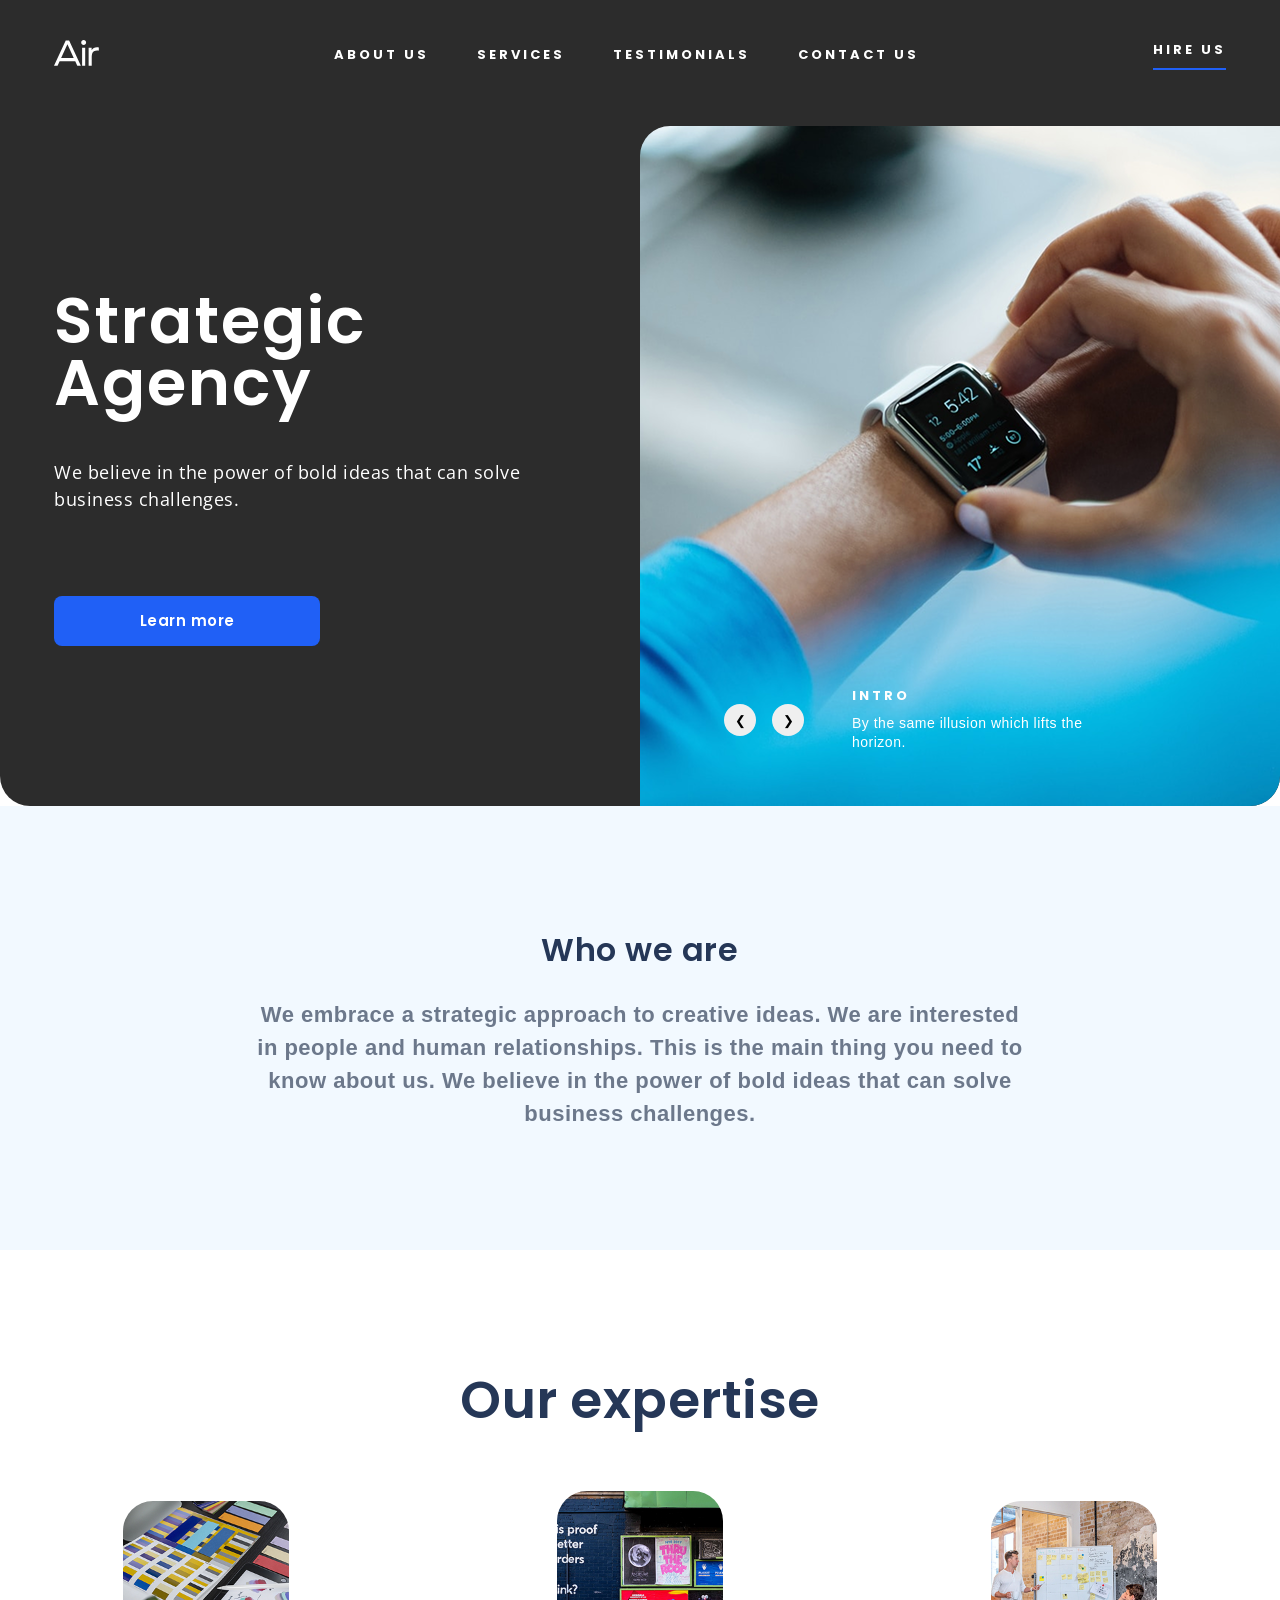
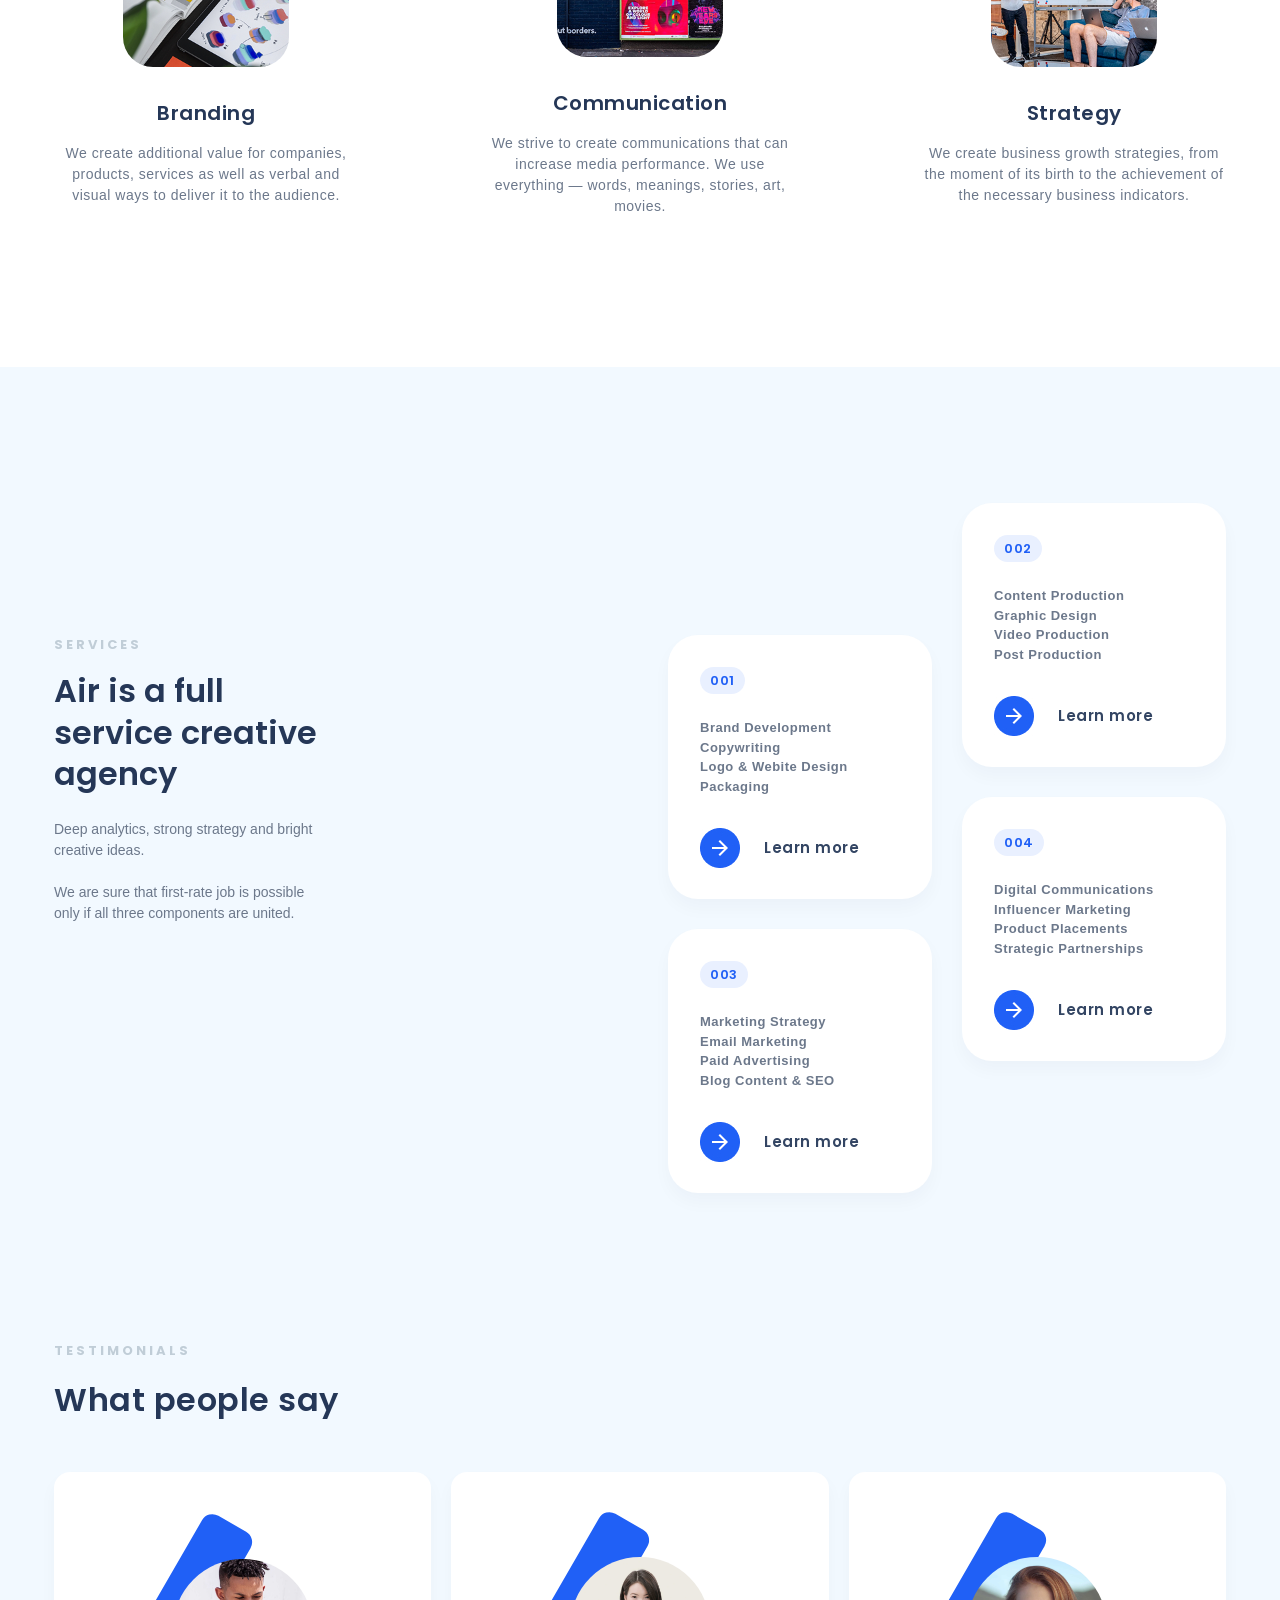
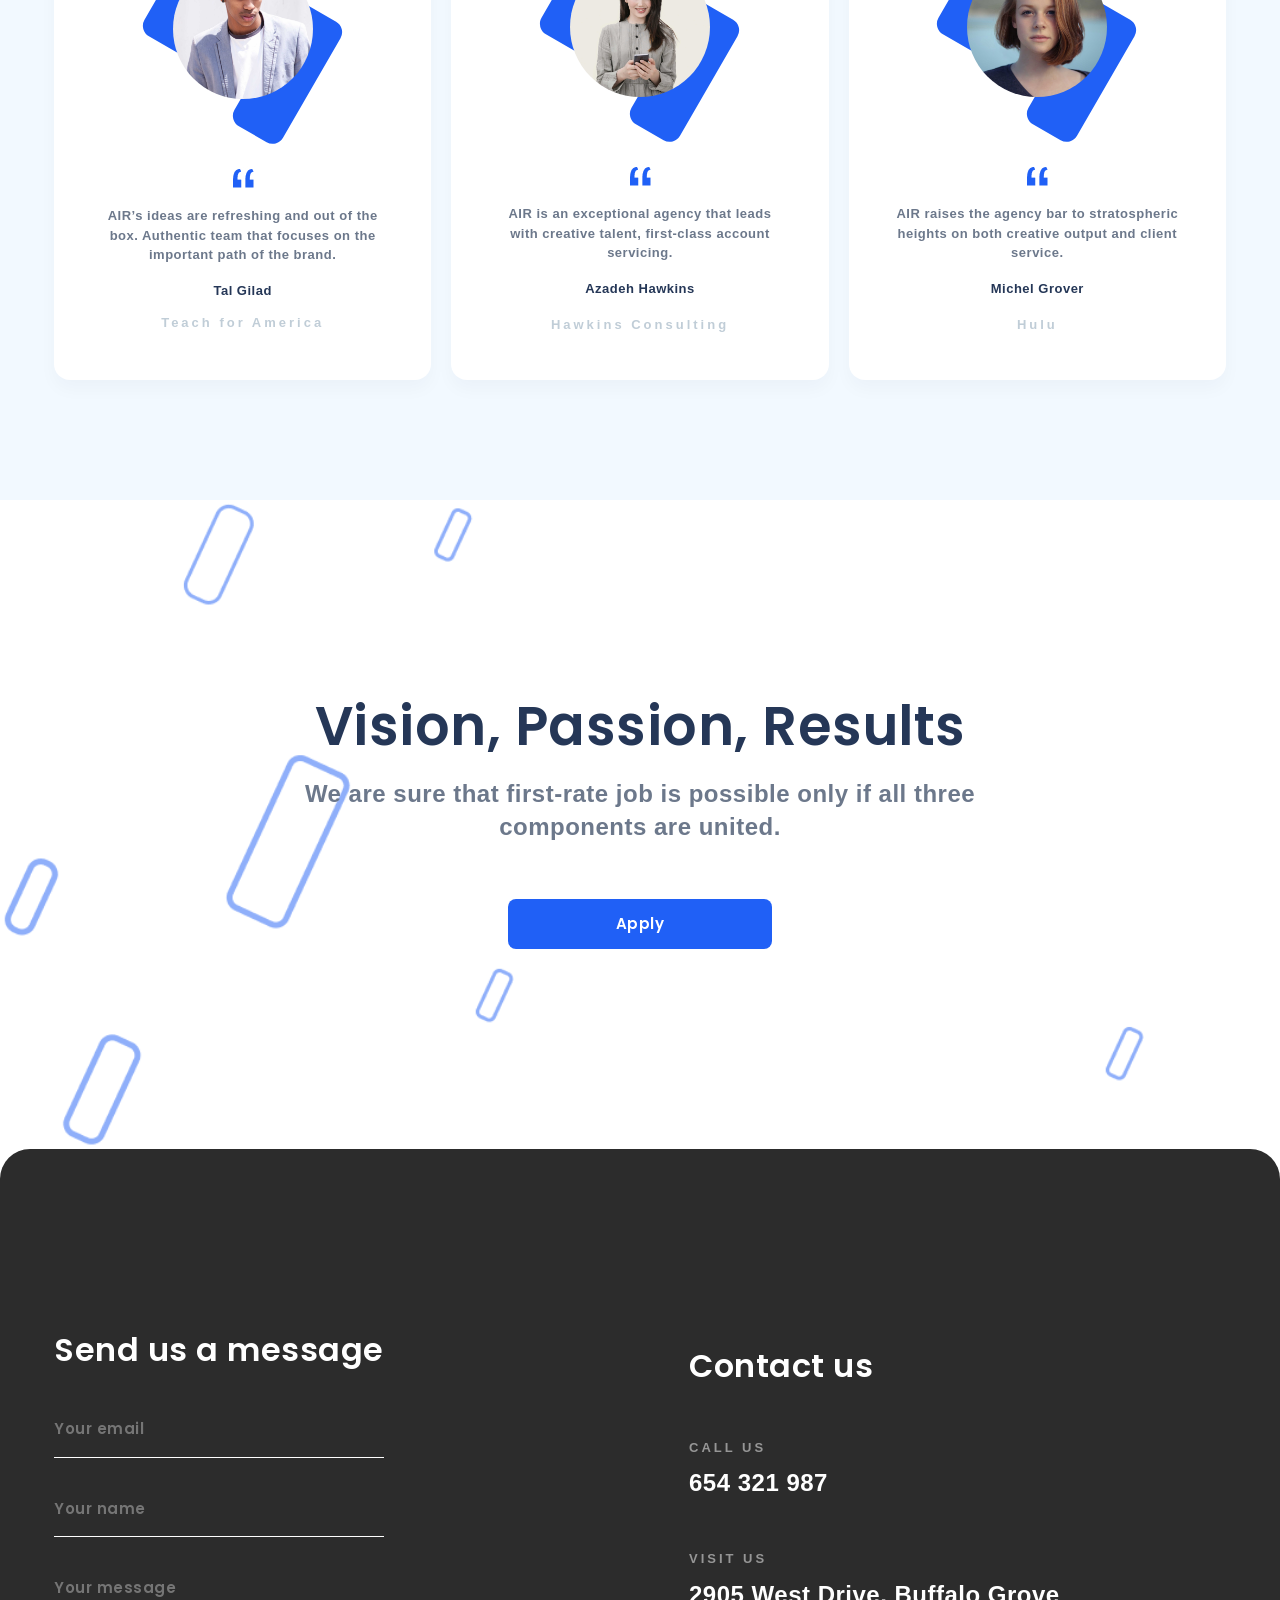
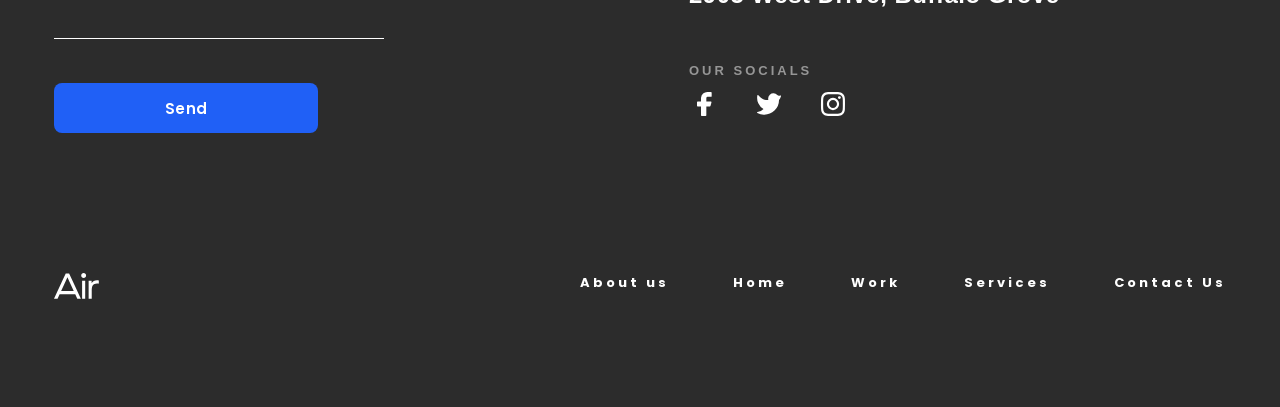
<file: index.html>
<!doctype html><html lang="en"><head><meta charset="utf-8"><meta name="viewport" content="width=device-width, initial-scale=1.0"><link href="https://fonts.googleapis.com/css2?family=Open+Sans:wght@300;400;600&display=swap" rel="stylesheet"><link href="https://fonts.googleapis.com/css2?family=Poppins:wght@300;400;600;700&display=swap" rel="stylesheet"><link rel="icon" type="image/svg+xml" href="Air.7da221f6.svg"><title>Air</title><link rel="stylesheet" href="index.3b43efac.css"></head><script src="index.6fc81567.js" defer></script><body class="body"> <header class="header"> <div class="header__content"> <div class="top-bar"> <div class="top-bar__icons"> <a href="#" class="top-bar__logo-link"> <img src="Air.7da221f6.svg" alt="dia-logo" class="top-bar__logo"> </a> <a href="#menu" class="icon icon--menu"></a> </div> <ul class="top-bar__list"> <li class="top-bar__item"> <a class="top-bar__link" href="#who-we-are"> About us </a> </li> <li class="top-bar__item"> <a class="top-bar__link" href="#process"> Services </a> </li> <li class="top-bar__item"> <a class="top-bar__link" href="#testemonials"> Testimonials </a> </li> <li class="top-bar__item"> <a class="top-bar__link" href="#send-us-a-message"> Contact Us </a> </li> </ul> <a href="#contact-us" class="top-bar__button"> hire us </a> </div> </div> </header> <aside class="body__menu menu" id="menu"> <div class="menu__content"> <div class="menu__top top-bar"> <a href="#" class="top-bar__logo-link"> <img src="Air.7da221f6.svg" alt="The Air" class="top-bar__logo"> </a> <div class="header__icons"> <a href="#" class="icon icon--close"></a> </div> </div> <div class="menu__bottom"> <nav class="menu__nav nav"> <ul class="nav__list"> <li class="nav__item"> <a class="nav__link" href="#who-we-are"> About us </a> </li> <li class="nav__item"> <a class="nav__link" href="#process"> Services </a> </li> <li class="nav__item"> <a class="nav__link" href="#testemonials"> Testimonials </a> </li> <li class="nav__item"> <a class="nav__link" href="#send-us-a-message"> Contact Us </a> </li> </ul> </nav> </div> </div> </aside> <main class="main"> <section class="strategic__agency"> <div class="strategic__agency__content"> <h1 class="strategic__agency__content--title">Strategic Agency</h1> <p class="strategic__agency__content--text"> We believe in the power of bold ideas that can solve business challenges. </p> <a href="#who-we-are" class="strategic__agency__content--button"> Learn more </a> </div> <div class="slider"> <div class="slide"> <img src="slide1.ef885386.png" alt="1"> </div> <div class="slide"> <img src="slide3.b5ac22a6.png" alt="3"> </div> <div class="slide"> <img src="slide4.8e08ae06.png" alt="4"> </div> <div class="controls"> <button class="controls_button prev" onclick="prevSlide()"> ❮ </button> <button class="controls_button next" onclick="nextSlide()"> ❯ </button> </div> <div class="slider__text"> <h1 class="slider__text--title">intro</h1> <p class="slider__text--p"> By the same illusion which lifts the horizon. </p> </div> </div> </section> <section class="who-we-are" id="who-we-are"> <h1 class="whw__title">Who we are</h1> <p class="whw__p"> We embrace a strategic approach to creative ideas. We are interested in people and human relationships. This is the main thing you need to know about us. We believe in the power of bold ideas that can solve business challenges. </p> </section> <section class="our-expertise" id="our-expertise"> <h1 class="oe__title">Our expertise</h1> <div class="expertise__fields"> <article class="field"> <a href="#" class="field__link"> <img class="field__picture" src="image%201.f8ee878d.jpg" alt="exp1"> </a> <h3 class="field__title">Branding</h3> <p class="field__p"> We create additional value for companies, products, services as well as verbal and visual ways to deliver it to the audience. </p> </article> <article class="field"> <a href="#" class="field__link"> <img class="field__picture" src="image%202%20(2).7a72c3af.jpg" alt="exp2"> </a> <h3 class="field__title">Communication</h3> <p class="field__p"> We strive to create communications that can increase media performance. We use everything — words, meanings, stories, art, movies. </p> </article> <article class="field"> <a href="#" class="field__link"> <img class="field__picture" src="image%203.7122edf4.jpg" alt="exp3"> </a> <h3 class="field__title">Strategy</h3> <p class="field__p last"> We create business growth strategies, from the moment of its birth to the achievement of the necessary business indicators. </p> </article> </div> </section> <section class="services" id="process"> <div class="services__wrapper"> <div class="services__titles"> <h3 class="bg__title">Services</h3> <h1 class="services__title"> Air is a full <br> service creative agency </h1> <p class="services__p"> Deep analytics, strong strategy and bright creative ideas. <br> <br> We are sure that first-rate job is possible only if all three components are united. </p> </div> <div class="services__content"> <article class="box"> <div class="box__counter">001</div> <div class="box__text"> Brand Development <br> Copywriting <br> Logo & Webite Design <br> Packaging <br> </div> <a href="#our-expertise" class="learn-more-btn"> <img src="Arrow.0c3cdbd9.jpg" alt="Arrow" class="learn-more-btn__icon"> <span>Learn more</span> </a> </article> <article class="box box--second"> <div class="box__counter">002</div> <div class="box__text"> Сontent Production <br> Graphic Design <br> Video Production <br> Post Production <br> </div> <a href="#" class="learn-more-btn"> <img src="Arrow.0c3cdbd9.jpg" alt="Arrow" class="learn-more-btn__icon"> <span>Learn more</span> </a> </article> <article class="box"> <div class="box__counter">003</div> <div class="box__text"> Marketing Strategy <br> Email Marketing <br> Paid Advertising <br> Blog Content & SEO <br> </div> <a href="#" class="learn-more-btn"> <img src="Arrow.0c3cdbd9.jpg" alt="Arrow" class="learn-more-btn__icon"> <span>Learn more</span> </a> </article> <article class="box box--forth"> <div class="box__counter">004</div> <div class="box__text"> Digital Communications <br> Influencer Marketing <br> Product Placements <br> Strategic Partnerships <br> </div> <a href="#" class="learn-more-btn"> <img src="Arrow.0c3cdbd9.jpg" alt="Arrow" class="learn-more-btn__icon"> <span>Learn more</span> </a> </article> </div> </div> </section> <section class="testimonials" id="testemonials"> <h3 class="bg__title">testimonials</h3> <h1 class="testimonials__title">What people say</h1> <div class="testimonials__content"> <article class="testimonials__box"> <div class="box-image"> <div class="box-image__ractangle1"></div> <img class="box-image__img" src="testimonial-ava-1.732d6a71.jpg" alt="pers1"> <div class="box-image__ractangle2"></div> </div> <div class="qoute-container"> <img class="qoute" src="Group%2019.4b4fca46.jpg" alt="qoute"> </div> <div class="testemonials__text"> <p class="testimonials__p"> AIR’s ideas are refreshing and out of the box. Authentic team that focuses on the important path of the brand. </p> <p class="testimonials__name">Tal Gilad</p> <h3 class="testimonials__bottom-title">Teach for America</h3> </div> </article> <article class="testimonials__box"> <div class="box-image"> <div class="box-image__ractangle1"></div> <img class="box-image__img" src="testimonial-ava-2.328c3de5.jpg" alt="pers2"> <div class="box-image__ractangle2"></div> </div> <div class="qoute-container"> <img class="qoute" src="Group%2019.4b4fca46.jpg" alt="qoute"> </div> <p class="testimonials__p"> AIR is an exceptional agency that leads with creative talent, first-class account servicing. </p> <p class="testimonials__name">Azadeh Hawkins</p> <h3 class="testimonials__bottom-title">Hawkins Consulting</h3> </article> <article class="testimonials__box"> <div class="box-image"> <div class="box-image__ractangle1"></div> <img class="box-image__img" src="testimonial-ava-3.4a73fb65.jpg" alt="pers3"> <div class="box-image__ractangle2"></div> </div> <div class="qoute-container"> <img class="qoute" src="Group%2019.4b4fca46.jpg" alt="qoute"> </div> <p class="testimonials__p"> AIR raises the agency bar to stratospheric heights on both creative output and client service. </p> <p class="testimonials__name">Michel Grover</p> <h3 class="testimonials__bottom-title">Hulu</h3> </article> </div> </section> <section class="vision-passion-results"> <h1 class="vision-passion-results__title">Vision, Passion, Results</h1> <p class="vision-passion-results__p"> We are sure that first-rate job is possible only if all three components are united. </p> <a href="#contact-us" class="vision-passion-results__link"> Apply </a> </section> <div class="contact-container"> <section class="send-us-a-message" id="send-us-a-message"> <div class="send-us-a-message__content"> <article class="inquiry"> <h1 class="inquiry__title">Send us a message</h1> <form onsubmit="this.reset(); return false;"></form> <label> <input type="email" name="email" placeholder="Your email" class="row row--hover" required> </label> <label> <input type="text" name="name" class="row row--hover" placeholder="Your name" required> </label> <label> <textarea type="text" name="message" class="row row__message row--hover" placeholder="Your message" required></textarea> </label> <button class="send-us-a-message__button" type="submit"> Send </button> </article> </div> </section> <section class="contact-us" id="contact-us"> <div class="contact-us__wrap"> <article class="contact"> <h1 class="contact__title">Contact us</h1> <p class="contact__small-title">Call us</p> <h2 class="contact__info"> <a href="tel: 654 321 987" class="contact__link"> 654 321 987 </a> </h2> <p class="contact__small-title">Visit us</p> <h2 class="contact__info"> <a class="contact__link" href="https://www.google.com/maps/search/2905+West+Drive,+Buffalo+Grove/@42.1700713,-87.9940516,13z/data=!3m1!4b1?hl=de&entry=ttu&g_ep=EgoyMDI1MDIxOS4xIKXMDSoASAFQAw%3D%3D" target="_blank" rel="noopener noreferrer"> 2905 West Drive, Buffalo Grove </a> </h2> <p class="contact__small-title">Our socials</p> <div class="social"> <a href="https://www.facebook.com/" class="social__link social__link--facebook" target="_blank"></a> <a href="https://x.com/" class="social__link social__link--twitter" target="_blank"></a> <a href="https://www.instagram.com/" class="social__link social__link--instagram" target="_blank"></a> </div> </article> </div> </section> </div> </main> <footer class="footer"> <a href="#" class="top-bar__logo-link"> <img src="Air.7da221f6.svg" alt="The Air" class="footer__logo"> </a> <ul class="footer__list"> <li class="footer__item"> <a class="footer__link" href="#who-we-are"> About us </a> </li> <li class="footer__item"> <a class="footer__link" href="#"> Home </a> </li> <li class="footer__item"> <a class="footer__link" href="#testemonials"> Work </a> </li> <li class="footer__item"> <a class="footer__link" href="#process"> Services </a> </li> <li class="footer__item"> <a class="footer__link" href="#send-us-a-message"> Contact Us </a> </li> </ul> </footer> </body></html>
</file>
<file: index.3b43efac.css>
.header{color:#fff;scroll-behavior:smooth;margin:0}.header__content{background-color:#2c2c2c;flex-direction:column;gap:48px;display:flex}.top-bar{padding-inline:20px;flex-direction:row;justify-content:space-between;align-items:center;margin:0;padding-top:20px;display:flex}@media (width>=576px){.top-bar{padding-inline:40px}}@media (width>=1024px){.top-bar{padding-inline:54px}}@media (width>=1600px){.top-bar{padding-inline:227px}}@media (width>=2560px){.top-bar{padding-inline:707px}}@media (width>=1024px){.top-bar{padding-top:40px}}.top-bar__icons{align-items:center;gap:32px;transition:transform .3s;display:flex}.top-bar__icons:hover{z-index:auto;transform:scale(1.2)}.top-bar__button{letter-spacing:3px;text-align:center;color:#fff;text-transform:uppercase;border-bottom:2px solid #2060f6;padding-bottom:8px;font-family:Poppins,sans-serif;font-size:13px;font-weight:700;line-height:19.5px;text-decoration:none;transition:transform .3s}.top-bar__button:hover{z-index:auto;transform:scale(1.2)}.top-bar__item{transition:transform .3s}.top-bar__item:hover{z-index:auto;transform:scale(1.2)}.top-bar__list{z-index:-1;flex-direction:column;justify-content:space-between;align-items:center;gap:48px;margin:0;padding:0;list-style:none;display:none}@media (width>=1024px){.top-bar__list{z-index:0;flex-direction:row;justify-content:space-between;display:flex}}.top-bar__link{color:#fff;letter-spacing:3px;text-align:center;text-transform:uppercase;font-family:Poppins,sans-serif;font-size:13px;font-weight:700;line-height:19.5px;text-decoration:none}.icon{background-position:50%;background-size:cover;width:24px;height:24px;transition:transform .3s;display:block}.icon:hover{z-index:auto;transform:scale(1.2)}.icon--menu{background-image:url(Menu.7d49d5bc.svg)}@media (width>=1024px){.icon--menu{display:none}}.icon--close{background-image:url(Icon-Close.b0ea3ab9.svg)}.body{scroll-behavior:smooth;margin:0}.body__menu{opacity:0;pointer-events:none;transition:all .3s;position:fixed;top:0;left:0;right:0;transform:translate(-100%)}.body__menu:target{opacity:1;pointer-events:all;z-index:100;transform:translate(0)}.body:has(.page__menu:target){overflow:hidden}.strategic__agency{background-color:#2c2c2c;border-bottom-right-radius:30px;border-bottom-left-radius:30px;padding-top:48px;display:grid}@media (width>=576px){.strategic__agency{padding-top:56px}}@media (width>=1024px){.strategic__agency{grid-template-columns:repeat(12,1fr)}}.strategic__agency__content{flex-direction:column;margin:0 0 48px;padding-inline:20px;display:flex}@media (width>=576px){.strategic__agency__content{padding-inline:40px}}@media (width>=1024px){.strategic__agency__content{padding-inline:54px}}@media (width>=1600px){.strategic__agency__content{padding-inline:227px}}@media (width>=2560px){.strategic__agency__content{padding-inline:707px}}@media (width>=576px){.strategic__agency__content{grid-template-columns:repeat(6,1fr);margin-bottom:148px;display:grid}}@media (width>=1024px){.strategic__agency__content{grid-column:1/7}}.strategic__agency__content--title{letter-spacing:2px;color:#fff;margin:0 0 32px;font-family:Poppins,sans-serif;font-size:52px;font-weight:600;line-height:62.4px}@media (width>=576px){.strategic__agency__content--title{grid-column:1/-1;font-size:64px}}@media (width>=1024px){.strategic__agency__content--title{padding-top:164px}}.strategic__agency__content--text{letter-spacing:.5px;color:#fff;width:100%;margin:0 0 72px;font-family:Open Sans,sans-serif;font-size:18px;font-weight:400;line-height:27px}@media (width>=576px){.strategic__agency__content--text{grid-column:1/5}}@media (width>=1024px){.strategic__agency__content--text{grid-column:1/7}}.strategic__agency__content--button{color:#fff;text-align:center;letter-spacing:.5px;background-color:#2060f6;border-radius:8px;min-width:264px;height:50px;font-family:Poppins,sans-serif;font-size:15px;font-weight:600;line-height:50px;text-decoration:none;transition:background-color .3s}.strategic__agency__content--button:hover{background-color:#144ed4}@media (width>=576px){.strategic__agency__content--button{grid-column:1/4}}.slider{background-color:#0000;width:100%;height:390px;position:relative;overflow:hidden}@media (width>=576px){.slider{grid-column:1/-1;grid-template-columns:repeat(6,1fr);display:grid}}@media (width>=1024px){.slider{grid-column:7/13;height:680px}}.slide{opacity:0;width:100%;transition:opacity .5s ease-in-out;position:absolute;top:0;left:0}.slide img{object-fit:cover;border-radius:30px;width:100%;height:390px}@media (width>=1024px){.slide img{border-top-right-radius:0;border-bottom-right-radius:30px;border-bottom-left-radius:0;height:680px}}.slide.active{opacity:1}.controls{flex-direction:row;gap:16px;margin:0;padding-inline:20px;display:flex;position:absolute;top:65%}@media (width>=1024px){.controls{top:85%;left:10%}}@media (width>=1600px){.controls{top:85%;left:5%}}button{cursor:pointer;border:none;border-radius:100%;width:32px;height:32px}.slider__text{flex-direction:column;gap:8px;max-width:266px;margin:16px 0 0;padding-inline:20px;display:flex;position:absolute;top:75%}@media (width>=1024px){.slider__text{top:80%;left:30%}}@media (width>=1600px){.slider__text{top:80%;left:20%}}.slider__text--title{letter-spacing:3px;text-align:left;color:#fff;text-transform:uppercase;margin:0;font-family:Poppins,sans-serif;font-size:13px;font-weight:700;line-height:19.5px}.slider__text--p{letter-spacing:.5px;color:#fff;margin:0;font-family:OpenSans,sans-serif;font-size:14px;font-weight:400;line-height:19.6px}.who-we-are{background-color:#f2f9ff;justify-content:center;align-items:center;margin:0;padding-inline:20px;display:grid}@media (width>=576px){.who-we-are{padding-inline:40px}}@media (width>=1024px){.who-we-are{padding-inline:54px}}@media (width>=1600px){.who-we-are{padding-inline:227px}}@media (width>=2560px){.who-we-are{padding-inline:707px}}@media (width>=1024px){.who-we-are{grid-template-columns:repeat(12,1fr);display:grid}}.whw__title{color:#253757;letter-spacing:.5px;text-align:center;margin:120px 0 24px;font-family:Poppins,sans-serif;font-size:32px;font-weight:600;line-height:48px}@media (width>=1024px){.whw__title{grid-column:5/9}}.whw__p{color:#6c788b;letter-spacing:.5px;text-align:center;margin:0 0 120px;font-family:OpenSans,sans-serif;font-size:22px;font-weight:600;line-height:33px}@media (width>=1024px){.whw__p{grid-column:3/11}}.our-expertise{background-color:#fff;border-radius:30px;margin:0;padding-inline:20px}@media (width>=576px){.our-expertise{padding-inline:40px}}@media (width>=1024px){.our-expertise{padding-inline:54px}}@media (width>=1600px){.our-expertise{padding-inline:227px}}@media (width>=2560px){.our-expertise{padding-inline:707px}}.oe__title{letter-spacing:.5px;text-align:center;color:#253757;margin:72px 0 56px;font-family:Poppins,sans-serif;font-size:44px;font-weight:600;line-height:52.8px}@media (width>=576px){.oe__title{font-size:52px}}@media (width>=1024px){.oe__title{margin:124px 0 64px}}.expertise__fields{place-items:center;row-gap:56px;margin-bottom:72px;display:grid}@media (width>=1024px){.expertise__fields{grid-template-columns:repeat(3,1fr);place-items:center;column-gap:130px;margin-bottom:150px}}.field{text-align:center;flex-direction:column;align-items:center;transition:transform .3s;display:flex}.field:hover{z-index:auto;transform:scale(1.2)}.field__link{justify-content:center;display:flex}.field__picture{border-radius:30px;width:166px;height:166px;margin-bottom:32px}.field__title{letter-spacing:.5px;text-align:center;color:#253757;margin:0 0 16px;font-family:Poppins,sans-serif;font-size:20px;font-weight:600;line-height:28px}.field__p{letter-spacing:.5px;text-align:center;color:#6c788b;margin:0;font-family:OpenSans,sans-serif;font-size:14px;font-weight:400;line-height:21px}@media (width>=576px){.field__p{max-width:400px}}.menu{box-sizing:border-box;text-transform:uppercase;background-color:#2c2c2c;height:100vh;font-weight:700;overflow:auto}.menu__top{z-index:1;margin-bottom:16px;position:sticky;top:0}.menu__nav{margin-bottom:32px}.nav{padding-inline:20px}@media (width>=576px){.nav{padding-inline:40px}}@media (width>=1024px){.nav{padding-inline:54px}}@media (width>=1600px){.nav{padding-inline:227px}}@media (width>=2560px){.nav{padding-inline:707px}}.nav__link{color:#fff;letter-spacing:2px;text-align:left;font-family:Poppins,sans-serif;font-size:22px;line-height:22px;text-decoration:none;position:relative}.nav__link:after{content:"";transform-origin:0;background-color:#fff;width:100%;height:1px;transition:transform .3s;display:block;position:absolute;bottom:-8px;transform:scale(0)}.nav__link:hover:after{transform:scale(1)}.nav__list{flex-direction:column;gap:32px;margin:0;padding:0;list-style:none;display:flex}.services{padding-top:120px;background-color:#f2f9ff;margin:0;padding-inline:20px}@media (width>=576px){.services{padding-inline:40px}}@media (width>=1024px){.services{padding-inline:54px}}@media (width>=1600px){.services{padding-inline:227px}}@media (width>=2560px){.services{padding-inline:707px}}@media (width>=1024px){.services__wrapper{grid-template-columns:repeat(2,1fr);column-gap:150px;padding-top:148px;display:grid}}.services__titles{flex-direction:column;justify-content:start;display:flex}@media (width>=576px){.services__titles{width:266px}}.services__title{letter-spacing:0,5px;color:#253757;margin:0 0 24px;font-family:Poppins,sans-serif;font-size:32px;font-weight:600;line-height:41.6px}.services__p{letter-spacing:0,5px;color:#6c788b;margin:0 0 48px;font-family:OpenSans,sans-serif;font-size:14px;font-weight:400;line-height:21px}.services__content{gap:24px;display:grid}@media (width>=576px){.services__content{grid-template-columns:repeat(2,1fr);gap:30px}}.box{box-sizing:border-box;background-color:#fff;border-radius:30px;padding:32px;transition:box-shadow .3s;box-shadow:0 9px 18px #25293108}@media (width>=576px){.box{width:264px;height:264px}}.box:hover{box-shadow:0 0 20px #007bffcc}.box__counter{color:#2060f6;letter-spacing:.5px;background-color:#e9f0ff;border-radius:23px;margin-bottom:24px;padding:4px 10px;font-family:Poppins,sans-serif;font-size:13px;font-weight:600;line-height:19.5px;display:inline-block}.box__text{letter-spacing:.5px;color:#6c788b;margin-bottom:32px;font-family:OpenSans,sans-serif;font-size:13px;font-weight:600;line-height:19.5px}.bg__title{letter-spacing:3px;color:#c0cdd7;text-transform:uppercase;margin:0 0 16px;font-family:Poppins,sans-serif;font-size:13px;font-weight:700;line-height:19.5px}.learn-more-btn{letter-spacing:.5px;text-align:center;color:#334563;align-items:center;gap:24px;margin:0;padding:0;font-family:Poppins,sans-serif;font-size:15px;font-weight:600;line-height:22.5px;text-decoration:none;display:inline-flex}.learn-more-btn__icon{width:40px;height:40px;transition:transform .3s}.learn-more-btn__icon:hover{z-index:auto;transform:scale(1.2)}@media (width>=576px){.box--second,.box--forth{transform:translateY(-50%)}}.testimonials{padding-top:148px;background-color:#f2f9ff;margin:0;padding-inline:20px}@media (width>=576px){.testimonials{padding-inline:40px}}@media (width>=1024px){.testimonials{padding-inline:54px}}@media (width>=1600px){.testimonials{padding-inline:227px}}@media (width>=2560px){.testimonials{padding-inline:707px}}.testimonials__title{letter-spacing:.5px;color:#253757;margin:0 0 48px;font-family:Poppins,sans-serif;font-size:32px;font-weight:600;line-height:48px}.testimonials__content{gap:24px;padding-bottom:120px;display:grid}@media (width>=1024px){.testimonials__content{grid-template-columns:repeat(3,1fr);gap:20px}}.testimonials__box{background-color:#fff;border-radius:16px;flex-direction:column;justify-content:center;align-items:center;transition:transform .3s;display:flex;box-shadow:0 9px 18px #25293108}.testimonials__box:hover{z-index:auto;transform:scale(1.2)}.testimonials__p{letter-spacing:.5px;text-align:center;color:#6c788b;margin:16px 0;font-family:OpenSans,sans-serif;font-size:13px;font-weight:600;line-height:19.5px}@media (width>=576px){.testimonials__p{max-width:400px}}@media (width>=1024px){.testimonials__p{max-width:292px}}.testimonials__name{letter-spacing:.5px;text-align:center;color:#253757;margin:0 0 4px;font-family:OpenSans,sans-serif;font-size:13px;font-weight:600;line-height:19.5px}.testimonials__bottom-title{letter-spacing:3px;text-align:center;color:#c0cdd7;padding-bottom:32px;font-family:OpenSans,sans-serif;font-size:13px;font-weight:700;line-height:19.5px}.qoute-container{place-items:center;display:flex}.quote{width:24px;height:24px}.box-image{padding-top:85px;place-items:center;margin-bottom:67px;padding-inline:85px;display:flex;position:relative}.box-image__ractangle1{z-index:0;background-color:#2060f6;border-radius:12px;width:139px;height:56px;position:absolute;transform:translate(-45px)translateY(-45px)rotate(-60deg)}.box-image__ractangle2{z-index:0;background-color:#2060f6;border-radius:12px;width:139px;height:56px;position:absolute;transform:translate(45px)translateY(45px)rotate(-60deg)}.box-image__img{object-fit:cover;z-index:100;border-radius:100px;width:140px;height:140px;position:relative}.vision-passion-results{flex-direction:column;justify-content:center;align-items:center;margin:0;padding-inline:20px;display:flex}@media (width>=576px){.vision-passion-results{padding-inline:40px}}@media (width>=1024px){.vision-passion-results{padding-inline:54px}}@media (width>=1600px){.vision-passion-results{padding-inline:227px}}@media (width>=2560px){.vision-passion-results{padding-inline:707px}}@media (width>=576px){.vision-passion-results{background-image:url(Shapes.e235b751.png);background-repeat:no-repeat;background-size:cover}}.vision-passion-results__title{letter-spacing:.5px;text-align:center;color:#253757;margin:0;padding:72px 0 24px;font-family:Poppins,sans-serif;font-size:44px;font-weight:600;line-height:52.8px}@media (width>=576px){.vision-passion-results__title{padding:200px 0 24px;font-size:54px}}.vision-passion-results__p{letter-spacing:.5px;text-align:center;color:#6c788b;max-width:754px;margin:0;padding-bottom:56px;font-family:OpenSans,sans-serif;font-size:22px;font-weight:600;line-height:33px}@media (width>=576px){.vision-passion-results__p{font-size:24px}}.vision-passion-results__link{text-align:center;letter-spacing:.5px;color:#fff;background-color:#2060f6;border-radius:8px;min-width:264px;height:50px;margin-bottom:72px;font-family:Poppins,sans-serif;font-size:15px;font-weight:600;line-height:50px;text-decoration:none;transition:background-color .3s}@media (width>=576px){.vision-passion-results__link{width:264px;margin-bottom:200px}}.vision-passion-results__link:hover{background-color:#144ed4}.send-us-a-message{margin:0;padding:0}.send-us-a-message__content{background-color:#2c2c2c;display:grid}.send-us-a-message__button{color:#fff;text-align:center;letter-spacing:.5px;background-color:#2060f6;border-radius:8px;min-width:264px;max-width:280px;height:50px;font-family:Poppins,sans-serif;font-size:15px;font-weight:600;line-height:50px;text-decoration:none;transition:background-color .3s}.send-us-a-message__button:hover{background-color:#144ed4}.inquiry{flex-direction:column;justify-content:start;display:flex}.inquiry__title{letter-spacing:.5px;color:#fff;margin:0;padding-bottom:48px;font-family:Poppins,sans-serif;font-size:32px;font-weight:600;line-height:41.6px}.row{all:unset;color:#fff;background-color:#0000;border-bottom:1px solid #fff;width:100%;margin:0 0 40px;padding-bottom:16px}input:focus,textarea:focus{border-color:#144ed4}input:-webkit-autofill{-webkit-text-fill-color:yellow;border:1px solid #144ed4;transition:background-color 3000s ease-in-out;-webkit-box-shadow:inset 0 0 0 1000px #144ed4}input:-webkit-autofill:hover{-webkit-text-fill-color:yellow;border:1px solid #144ed4;transition:background-color 3000s ease-in-out;-webkit-box-shadow:inset 0 0 0 1000px #144ed4}input:-webkit-autofill:focus{-webkit-text-fill-color:yellow;border:1px solid #144ed4;transition:background-color 3000s ease-in-out;-webkit-box-shadow:inset 0 0 0 1000px #144ed4}textarea:-webkit-autofill{-webkit-text-fill-color:yellow;border:1px solid #144ed4;transition:background-color 3000s ease-in-out;-webkit-box-shadow:inset 0 0 0 1000px #144ed4}textarea:-webkit-autofill:hover{-webkit-text-fill-color:yellow;border:1px solid #144ed4;transition:background-color 3000s ease-in-out;-webkit-box-shadow:inset 0 0 0 1000px #144ed4}textarea:-webkit-autofill:focus{-webkit-text-fill-color:yellow;border:1px solid #144ed4;transition:background-color 3000s ease-in-out;-webkit-box-shadow:inset 0 0 0 1000px #144ed4}input::placeholder,textarea::placeholder,input[type=text],input[type=email],textarea[type=text]{letter-spacing:.5px;font-family:Poppins,sans-serif;font-size:15px;font-weight:600;line-height:22.5px}.contact-us{background-color:#2c2c2c;margin:0}.contact-us__wraper{display:grid}.contact{flex-direction:column;margin:0;display:flex}.contact__title{letter-spacing:.5px;color:#fff;margin:0;padding-bottom:48px;font-family:Poppins,sans-serif;font-size:32px;font-weight:600;line-height:48px}.contact__small-title{letter-spacing:3px;color:#fff;opacity:.5;text-transform:uppercase;margin:0;padding-bottom:8px;font-family:OpenSans,sans-serif;font-size:13px;font-weight:700;line-height:19.5px}.contact__info{margin:0 0 40px}@media (width>=576px){.contact__info{margin-bottom:48px}}.contact__link{letter-spacing:.5px;color:#fff;font-family:OpenSans,sans-serif;font-size:24px;font-weight:600;line-height:36px;text-decoration:none;transition:color .3s}.contact__link:hover{color:#144ed4;text-decoration:underline}.social{flex-direction:row;gap:32px;display:flex}.social__link{width:32px;height:32px;display:inline-block}.social__link--facebook{background-color:#fff;transition:background-color .3s;mask:url(facebook.ccdaf647.svg) 50% no-repeat}.social__link--facebook:hover{background-color:#144ed4}.social__link--twitter{background-color:#fff;transition:background-color .3s;mask:url(twitter.7448f0fd.svg) 50% no-repeat}.social__link--twitter:hover{background-color:#144ed4}.social__link--instagram{background-color:#fff;transition:background-color .3s;mask:url(instagram.cfb2fd04.svg) 50% no-repeat}.social__link--instagram:hover{background-color:#144ed4}.footer{box-sizing:border-box;padding-bottom:80px;background-color:#2c2c2c;flex-direction:column;margin:0;padding-inline:20px;display:flex}@media (width>=1024px){.footer{flex-direction:row;justify-content:space-between}}@media (width>=576px){.footer{padding-inline:40px}}@media (width>=1024px){.footer{padding-inline:54px}}@media (width>=1600px){.footer{padding-inline:227px}}@media (width>=2560px){.footer{padding-inline:707px}}.footer__logo{padding-bottom:48px;transition:transform .3s;display:block}.footer__logo:hover{z-index:auto;transform:scale(1.2)}@media (width>=576px){.footer__logo{padding-bottom:24px}}@media (width>=1024px){.footer__logo{display:inline}}.footer__item{transition:transform .3s}.footer__item:hover{z-index:auto;transform:scale(1.2)}.footer__list{flex-direction:column;gap:24px;margin:0;padding:0;list-style:none;display:flex}@media (width>=576px){.footer__list{flex-direction:row;justify-content:space-between;gap:40px;display:flex}}@media (width>=1024px){.footer__list{justify-content:space-around;gap:64px}}.footer__link{letter-spacing:3px;color:#fff;font-family:Poppins,sans-serif;font-size:13px;font-weight:700;line-height:19.5px;text-decoration:none}.contact-container{padding-top:72px;padding-bottom:80px;background-color:#2c2c2c;border-top-left-radius:30px;border-top-right-radius:30px;place-items:center left;row-gap:80px;margin:0;padding-inline:20px;display:grid}@media (width>=576px){.contact-container{padding-inline:40px}}@media (width>=1024px){.contact-container{padding-inline:54px}}@media (width>=1600px){.contact-container{padding-inline:227px}}@media (width>=2560px){.contact-container{padding-inline:707px}}@media (width>=576px){.contact-container{padding-top:180px;padding-bottom:140px}}@media (width>=1024px){.contact-container{place-items:start,left;grid-template-columns:repeat(2,1fr);column-gap:98px}}html{scroll-behavior:smooth}.main{margin:0}
/*# sourceMappingURL=index.3b43efac.css.map */
</file>
